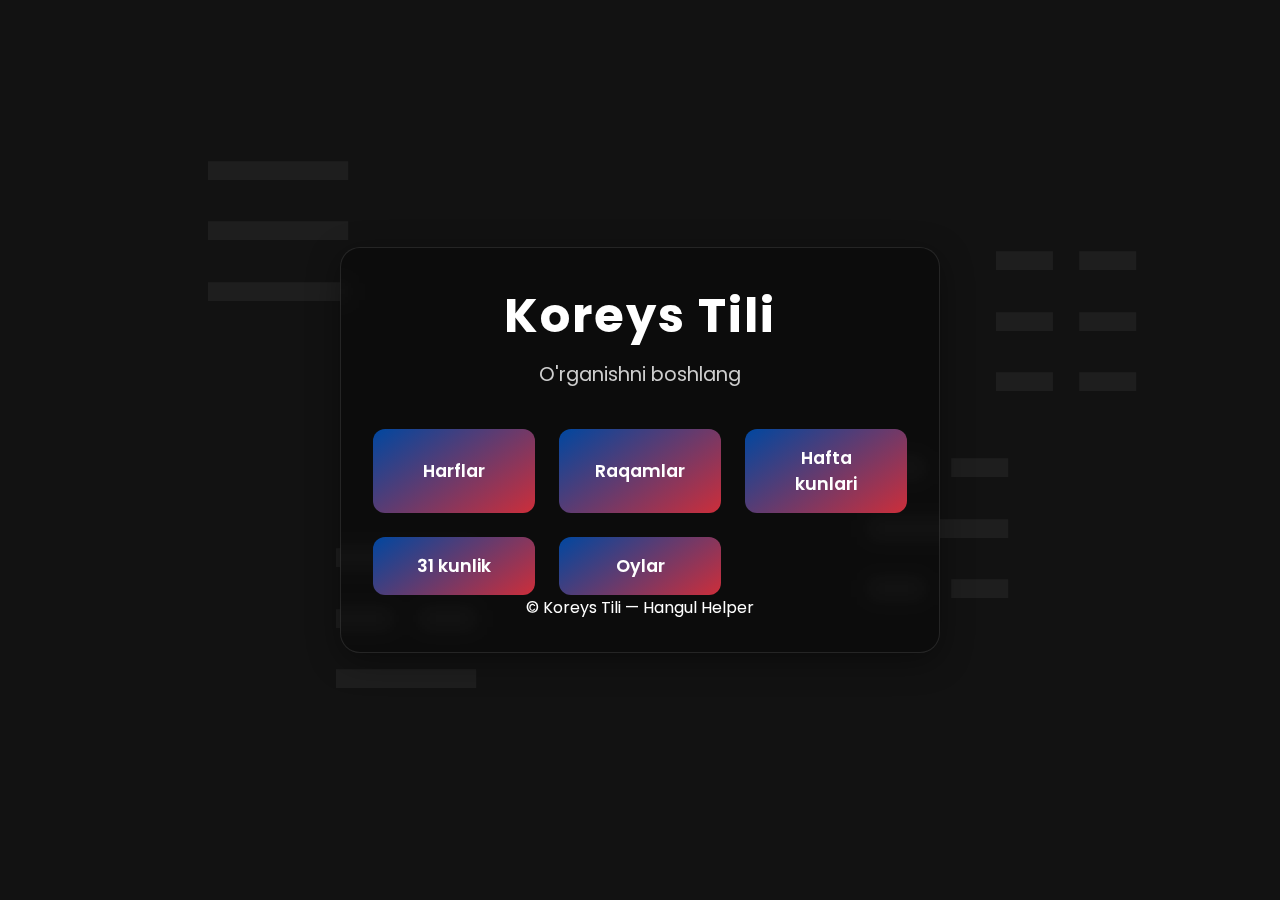
<file: index.html>
<!DOCTYPE html>
<html lang="uz">
<head>
    <meta charset="UTF-8" />
    <meta name="viewport" content="width=device-width, initial-scale=1.0" />
    <title>Koreys Tili O'rganamiz</title>

    <!-- Fonts -->
    <link rel="preconnect" href="https://fonts.googleapis.com" />
    <link rel="preconnect" href="https://fonts.gstatic.com" crossorigin />
    <link href="https://fonts.googleapis.com/css2?family=Noto+Sans+KR:wght@300;400;700&family=Poppins:wght@400;600&display=swap" rel="stylesheet" />

    <!-- Styles & manifest -->
    <link rel="stylesheet" href="style.css" />
    <link rel="manifest" href="/manifest.json" />
</head>

<body class="home-body">
    <!-- Background animation (trigrams) -->
    <div class="background-animation">
        <div class="trigram">☰</div>
        <div class="trigram">☷</div>
        <div class="trigram">☲</div>
        <div class="trigram">☵</div>
    </div>

    <div class="main-container">
        <header class="main-header">
            <h1 class="title">Koreys Tili</h1>
            <p class="subtitle">O'rganishni boshlang</p>
        </header>

        <nav class="main-nav" role="navigation" aria-label="Asosiy menyu">
            <a href="harflar.html" class="nav-button" aria-label="Harflar sahifasiga o'tish">
                <span>Harflar</span>
            </a>

            <a href="raqamlar.html" class="nav-button" aria-label="Raqamlar sahifasiga o'tish">
                <span>Raqamlar</span>
            </a>

            <a href="haftakunlari.html" class="nav-button" aria-label="Hafta kunlari sahifasiga o'tish">
                <span>Hafta kunlari</span>
            </a>

            <a href="kunlar.html" class="nav-button" aria-label="31 kunlik (kunlar) sahifasiga o'tish">
                <span>31 kunlik</span>
            </a>

            <a href="oylar.html" class="nav-button" aria-label="Oylar sahifasiga o'tish">
                <span>Oylar</span>
            </a>
        </nav>

        <footer class="main-footer">
            <p class="footer-note">© <!-- yil avtomatik emas, xohlasang qoʻshib qoʻyamiz --> Koreys Tili — Hangul Helper</p>
        </footer>
    </div>

    <script src="script.js"></script>
</body>
</html>
</file>
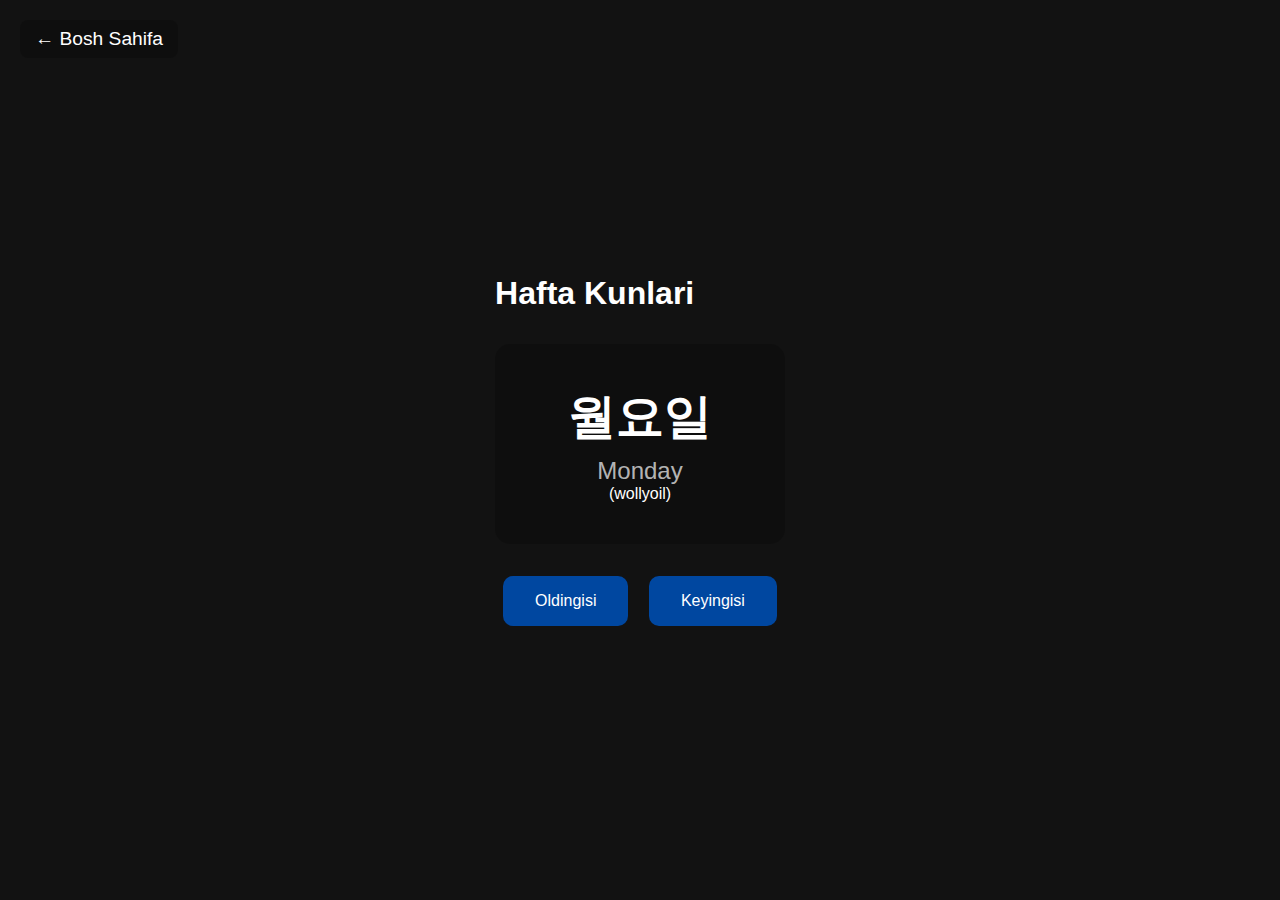
<file: hafta-kunlari.html>
<!DOCTYPE html>
<html lang="en">
<head>
    <meta charset="UTF-8">
    <meta name="viewport" content="width=device-width, initial-scale=1.0">
    <title>Hangul Helper - Hafta Kunlari</title>
    <link rel="stylesheet" href="style.css">
</head>
<body>
    <div class="container">
        <a href="index.html" class="back-button">← Bosh Sahifa</a>

        <h1>Hafta Kunlari</h1>
        <div class="word-card">
            <h2 id="korean-word"></h2>
            <p id="english-word"></p>
            <p id="romanization"></p>
        </div>
        <div class="navigation">
            <button onclick="prevWord()">Oldingisi</button>
            <button onclick="nextWord()">Keyingisi</button>
        </div>
    </div>
    <script src="hafta-kunlari.js"></script>
</body>
</html>
</file>
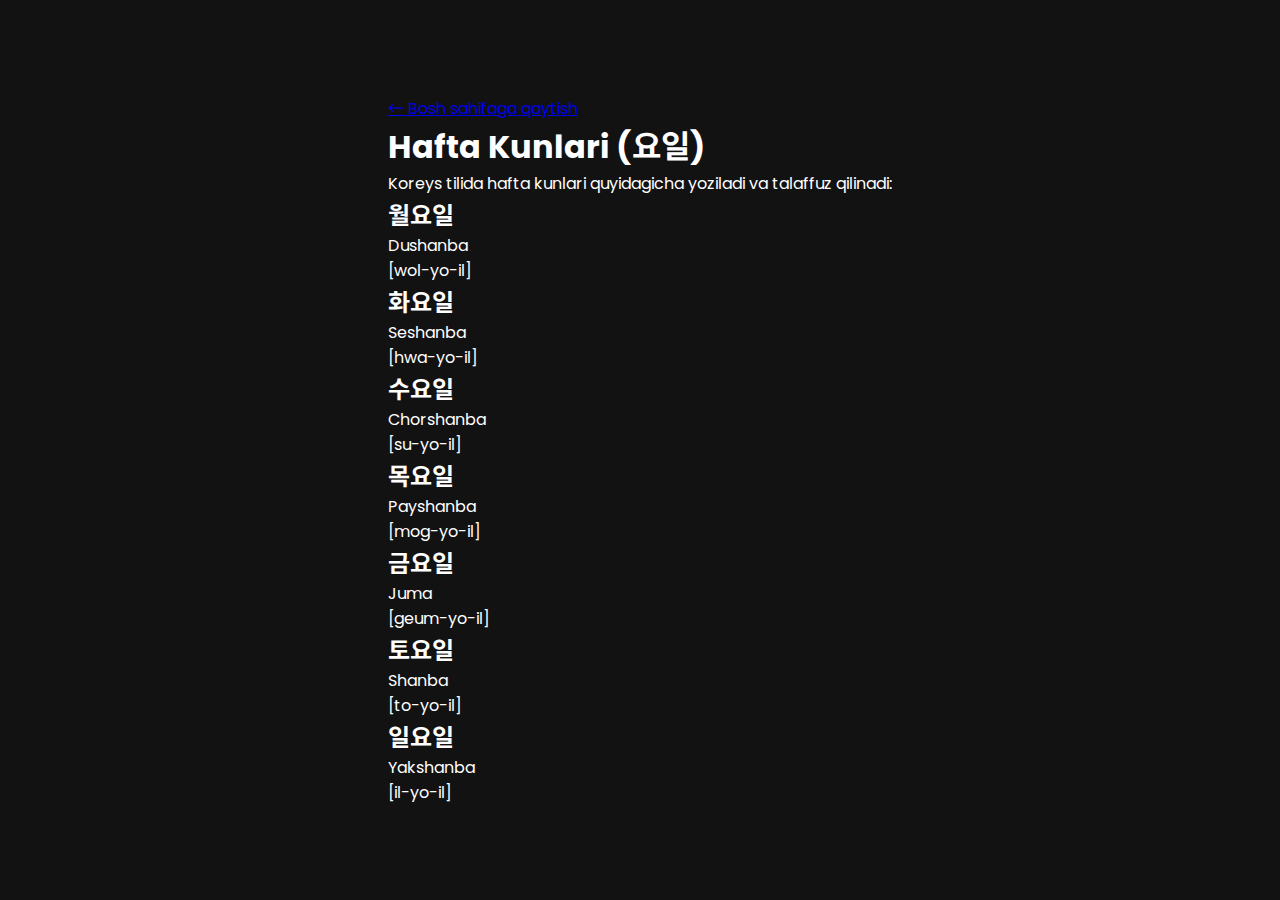
<file: haftakunlari.html>
<!DOCTYPE html>
<html lang="uz">
<head>
    <meta charset="UTF-8">
    <meta name="viewport" content="width=device-width, initial-scale=1.0">
    <title>Hafta Kunlari - Koreys Tili</title>
    <link rel="stylesheet" href="style.css">
    <link href="https://fonts.googleapis.com/css2?family=Noto+Sans+KR:wght@300;400;700&family=Poppins:wght@400;600&display=swap" rel="stylesheet">
</head>
<body>
    <div class="inner-page-container">
        <a href="index.html" class="back-link">← Bosh sahifaga qaytish</a>
        <h1 class="page-title">Hafta Kunlari (요일)</h1>
        <p class="section-description">Koreys tilida hafta kunlari quyidagicha yoziladi va talaffuz qilinadi:</p>

        <div class="content-grid">
            <div class="card">
                <h2 class="card-title">월요일</h2>
                <p class="card-description">Dushanba</p>
                <p class="card-sound">[wol-yo-il]</p>
            </div>
            <div class="card">
                <h2 class="card-title">화요일</h2>
                <p class="card-description">Seshanba</p>
                <p class="card-sound">[hwa-yo-il]</p>
            </div>
            <div class="card">
                <h2 class="card-title">수요일</h2>
                <p class="card-description">Chorshanba</p>
                <p class="card-sound">[su-yo-il]</p>
            </div>
            <div class="card">
                <h2 class="card-title">목요일</h2>
                <p class="card-description">Payshanba</p>
                <p class="card-sound">[mog-yo-il]</p>
            </div>
            <div class="card">
                <h2 class="card-title">금요일</h2>
                <p class="card-description">Juma</p>
                <p class="card-sound">[geum-yo-il]</p>
            </div>
            <div class="card">
                <h2 class="card-title">토요일</h2>
                <p class="card-description">Shanba</p>
                <p class="card-sound">[to-yo-il]</p>
            </div>
            <div class="card">
                <h2 class="card-title">일요일</h2>
                <p class="card-description">Yakshanba</p>
                <p class="card-sound">[il-yo-il]</p>
            </div>
        </div>
    </div>

    <script src="script.js"></script>
</body>
</html>
</file>
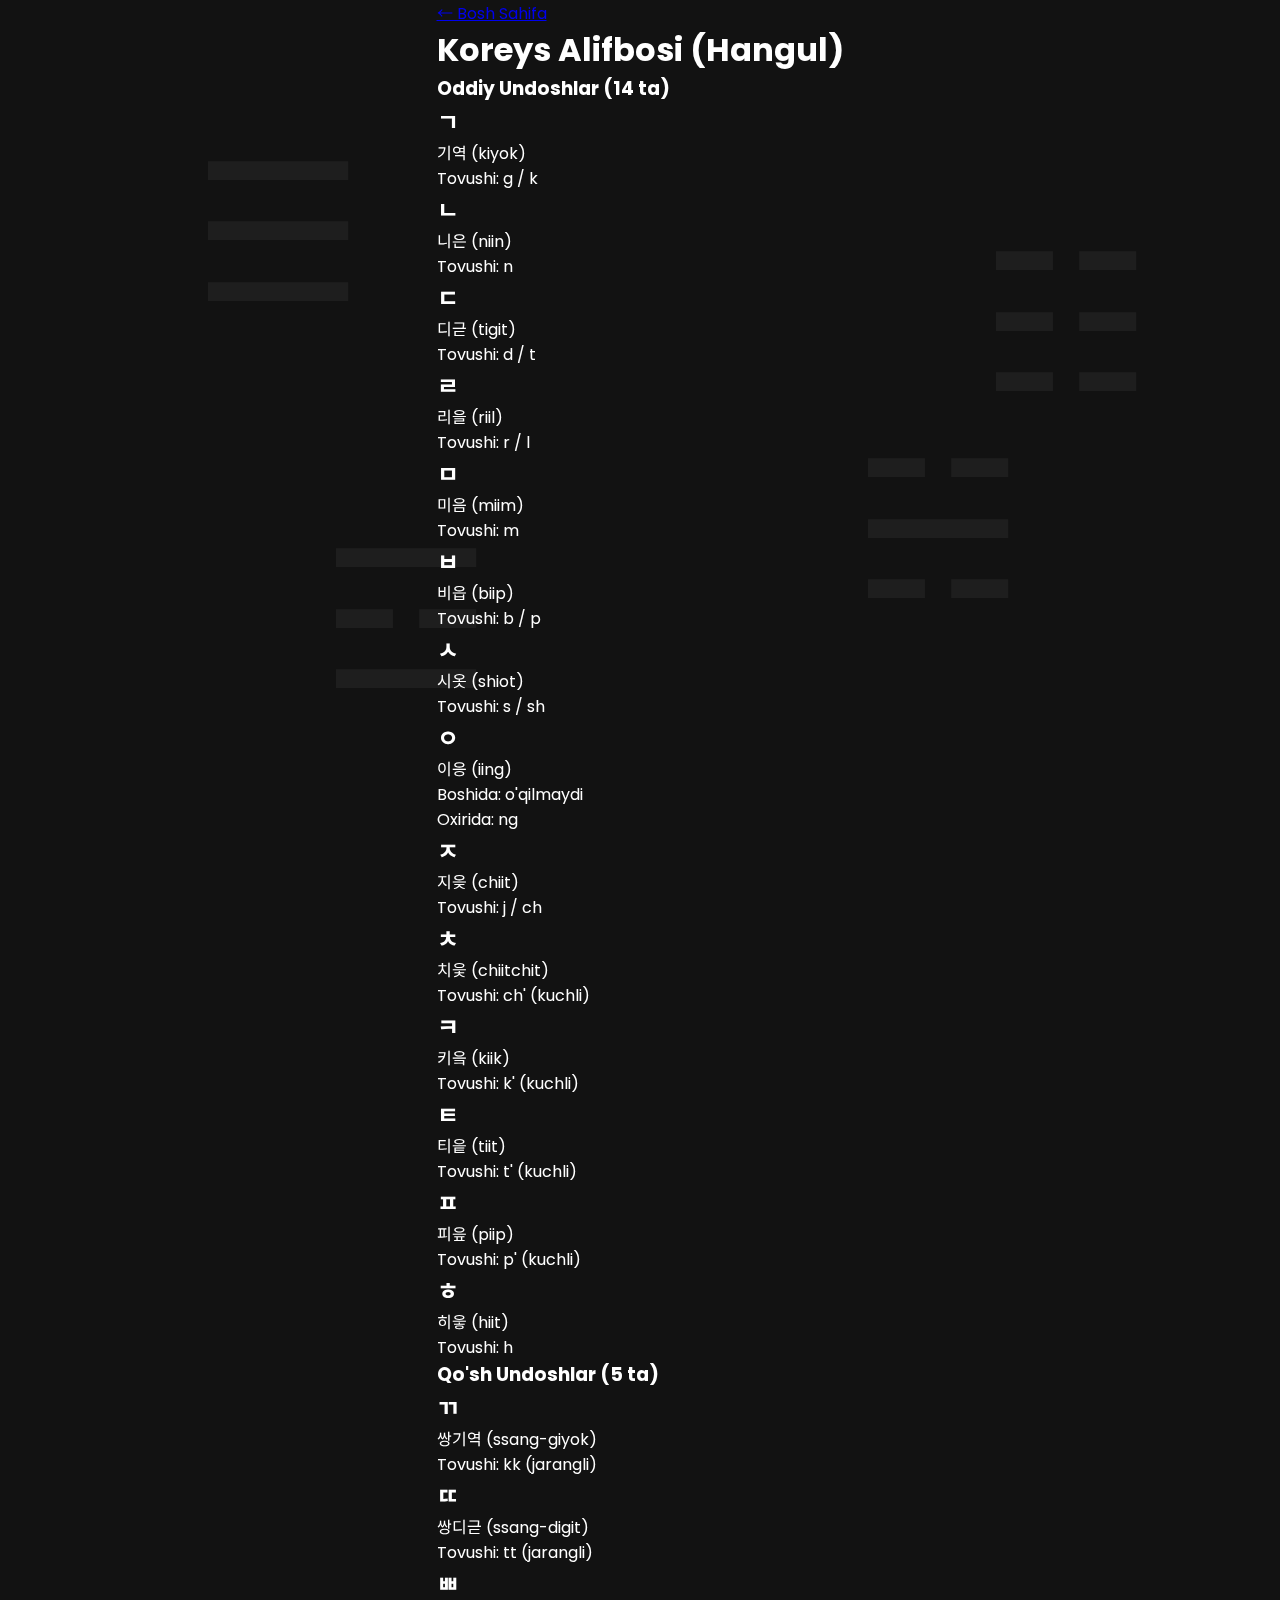
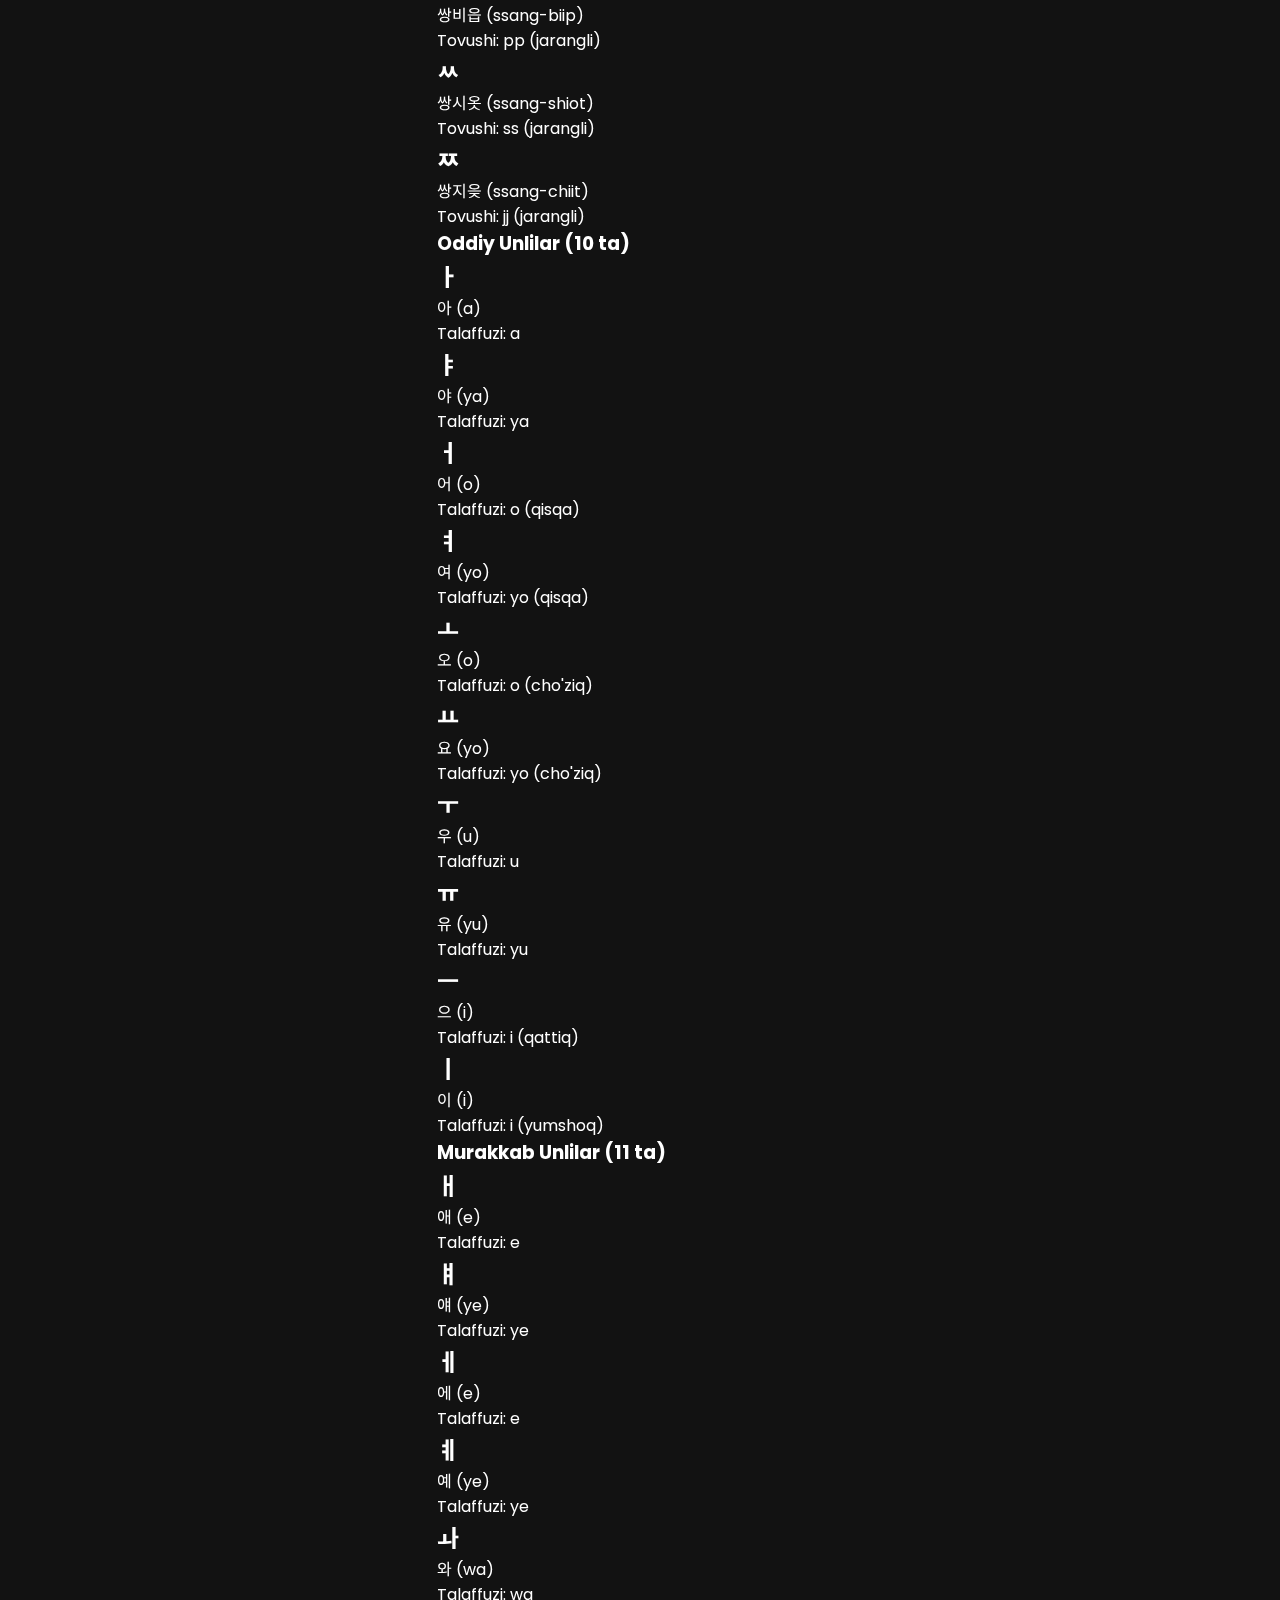
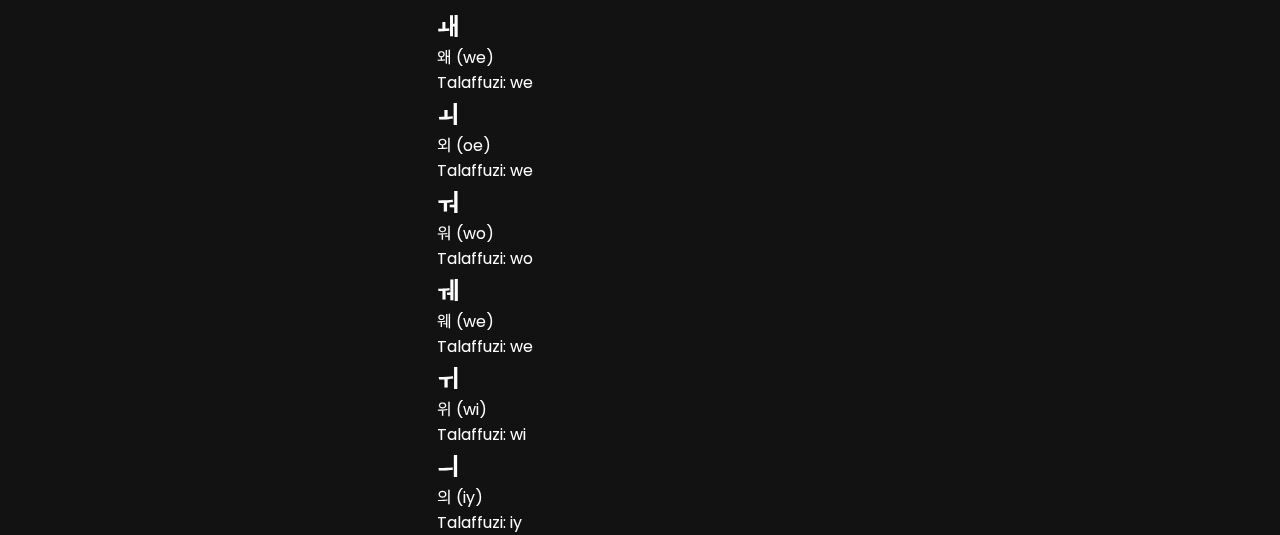
<file: harflar.html>
<!DOCTYPE html>
<html lang="uz">
<head>
    <meta charset="UTF-8">
    <meta name="viewport" content="width=device-width, initial-scale=1.0">
    <title>Harflar - Koreys Tili</title>
    <link rel="preconnect" href="https://fonts.googleapis.com">
    <link rel="preconnect" href="https://fonts.gstatic.com" crossorigin>
    <link href="https://fonts.googleapis.com/css2?family=Noto+Sans+KR:wght@300;400;700&family=Poppins:wght@400;600&display=swap" rel="stylesheet">
    <link rel="stylesheet" href="style.css">
</head>
    <link rel="manifest" href="/manifest.json">
<body>
    <div class="background-animation">
        <div class="trigram">☰</div>
        <div class="trigram">☷</div>
        <div class="trigram">☲</div>
        <div class="trigram">☵</div>
    </div>
    
    <div class="inner-page-container">
        <a href="index.html" class="back-link">← Bosh Sahifa</a>
        <h1 class="page-title">Koreys Alifbosi (Hangul)</h1>
        
        <h3 class="section-title">Oddiy Undoshlar (14 ta)</h3>
        <div class="content-grid">
            <div class="card"><h2 class="card-title">ㄱ</h2><p class="card-description">기역 (kiyok)</p><p class="card-sound">Tovushi: g / k</p></div>
            <div class="card"><h2 class="card-title">ㄴ</h2><p class="card-description">니은 (niin)</p><p class="card-sound">Tovushi: n</p></div>
            <div class="card"><h2 class="card-title">ㄷ</h2><p class="card-description">디귿 (tigit)</p><p class="card-sound">Tovushi: d / t</p></div>
            <div class="card"><h2 class="card-title">ㄹ</h2><p class="card-description">리을 (riil)</p><p class="card-sound">Tovushi: r / l</p></div>
            <div class="card"><h2 class="card-title">ㅁ</h2><p class="card-description">미음 (miim)</p><p class="card-sound">Tovushi: m</p></div>
            <div class="card"><h2 class="card-title">ㅂ</h2><p class="card-description">비읍 (biip)</p><p class="card-sound">Tovushi: b / p</p></div>
            <div class="card"><h2 class="card-title">ㅅ</h2><p class="card-description">시옷 (shiot)</p><p class="card-sound">Tovushi: s / sh</p></div>
            <div class="card"><h2 class="card-title">ㅇ</h2><p class="card-description">이응 (iing)</p><p class="card-sound">Boshida: o'qilmaydi <br>Oxirida: ng</p></div>
            <div class="card"><h2 class="card-title">ㅈ</h2><p class="card-description">지읒 (chiit)</p><p class="card-sound">Tovushi: j / ch</p></div>
            <div class="card"><h2 class="card-title">ㅊ</h2><p class="card-description">치읓 (chiitchit)</p><p class="card-sound">Tovushi: ch' (kuchli)</p></div>
            <div class="card"><h2 class="card-title">ㅋ</h2><p class="card-description">키읔 (kiik)</p><p class="card-sound">Tovushi: k' (kuchli)</p></div>
            <div class="card"><h2 class="card-title">ㅌ</h2><p class="card-description">티읕 (tiit)</p><p class="card-sound">Tovushi: t' (kuchli)</p></div>
            <div class="card"><h2 class="card-title">ㅍ</h2><p class="card-description">피읖 (piip)</p><p class="card-sound">Tovushi: p' (kuchli)</p></div>
            <div class="card"><h2 class="card-title">ㅎ</h2><p class="card-description">히읗 (hiit)</p><p class="card-sound">Tovushi: h</p></div>
        </div>

        <h3 class="section-title">Qo'sh Undoshlar (5 ta)</h3>
        <div class="content-grid">
            <div class="card"><h2 class="card-title">ㄲ</h2><p class="card-description">쌍기역 (ssang-giyok)</p><p class="card-sound">Tovushi: kk (jarangli)</p></div>
            <div class="card"><h2 class="card-title">ㄸ</h2><p class="card-description">쌍디귿 (ssang-digit)</p><p class="card-sound">Tovushi: tt (jarangli)</p></div>
            <div class="card"><h2 class="card-title">ㅃ</h2><p class="card-description">쌍비읍 (ssang-biip)</p><p class="card-sound">Tovushi: pp (jarangli)</p></div>
            <div class="card"><h2 class="card-title">ㅆ</h2><p class="card-description">쌍시옷 (ssang-shiot)</p><p class="card-sound">Tovushi: ss (jarangli)</p></div>
            <div class="card"><h2 class="card-title">ㅉ</h2><p class="card-description">쌍지읒 (ssang-chiit)</p><p class="card-sound">Tovushi: jj (jarangli)</p></div>
        </div>

        <h3 class="section-title">Oddiy Unlilar (10 ta)</h3>
        <div class="content-grid">
            <div class="card"><h2 class="card-title">ㅏ</h2><p class="card-description">아 (a)</p><p class="card-sound">Talaffuzi: a</p></div>
            <div class="card"><h2 class="card-title">ㅑ</h2><p class="card-description">야 (ya)</p><p class="card-sound">Talaffuzi: ya</p></div>
            <div class="card"><h2 class="card-title">ㅓ</h2><p class="card-description">어 (o)</p><p class="card-sound">Talaffuzi: o (qisqa)</p></div>
            <div class="card"><h2 class="card-title">ㅕ</h2><p class="card-description">여 (yo)</p><p class="card-sound">Talaffuzi: yo (qisqa)</p></div>
            <div class="card"><h2 class="card-title">ㅗ</h2><p class="card-description">오 (o)</p><p class="card-sound">Talaffuzi: o (cho'ziq)</p></div>
            <div class="card"><h2 class="card-title">ㅛ</h2><p class="card-description">요 (yo)</p><p class="card-sound">Talaffuzi: yo (cho'ziq)</p></div>
            <div class="card"><h2 class="card-title">ㅜ</h2><p class="card-description">우 (u)</p><p class="card-sound">Talaffuzi: u</p></div>
            <div class="card"><h2 class="card-title">ㅠ</h2><p class="card-description">유 (yu)</p><p class="card-sound">Talaffuzi: yu</p></div>
            <div class="card"><h2 class="card-title">ㅡ</h2><p class="card-description">으 (i)</p><p class="card-sound">Talaffuzi: i (qattiq)</p></div>
            <div class="card"><h2 class="card-title">ㅣ</h2><p class="card-description">이 (i)</p><p class="card-sound">Talaffuzi: i (yumshoq)</p></div>
        </div>
        
        <h3 class="section-title">Murakkab Unlilar (11 ta)</h3>
        <div class="content-grid">
            <div class="card"><h2 class="card-title">ㅐ</h2><p class="card-description">애 (e)</p><p class="card-sound">Talaffuzi: e</p></div>
            <div class="card"><h2 class="card-title">ㅒ</h2><p class="card-description">얘 (ye)</p><p class="card-sound">Talaffuzi: ye</p></div>
            <div class="card"><h2 class="card-title">ㅔ</h2><p class="card-description">에 (e)</p><p class="card-sound">Talaffuzi: e</p></div>
            <div class="card"><h2 class="card-title">ㅖ</h2><p class="card-description">예 (ye)</p><p class="card-sound">Talaffuzi: ye</p></div>
            <div class="card"><h2 class="card-title">ㅘ</h2><p class="card-description">와 (wa)</p><p class="card-sound">Talaffuzi: wa</p></div>
            <div class="card"><h2 class="card-title">ㅙ</h2><p class="card-description">왜 (we)</p><p class="card-sound">Talaffuzi: we</p></div>
            <div class="card"><h2 class="card-title">ㅚ</h2><p class="card-description">외 (oe)</p><p class="card-sound">Talaffuzi: we</p></div>
            <div class="card"><h2 class="card-title">ㅝ</h2><p class="card-description">워 (wo)</p><p class="card-sound">Talaffuzi: wo</p></div>
            <div class="card"><h2 class="card-title">ㅞ</h2><p class="card-description">웨 (we)</p><p class="card-sound">Talaffuzi: we</p></div>
            <div class="card"><h2 class="card-title">ㅟ</h2><p class="card-description">위 (wi)</p><p class="card-sound">Talaffuzi: wi</p></div>
            <div class="card"><h2 class="card-title">ㅢ</h2><p class="card-description">의 (iy)</p><p class="card-sound">Talaffuzi: iy</p></div>
        </div>
    </div>
</body>
</html>
</file>
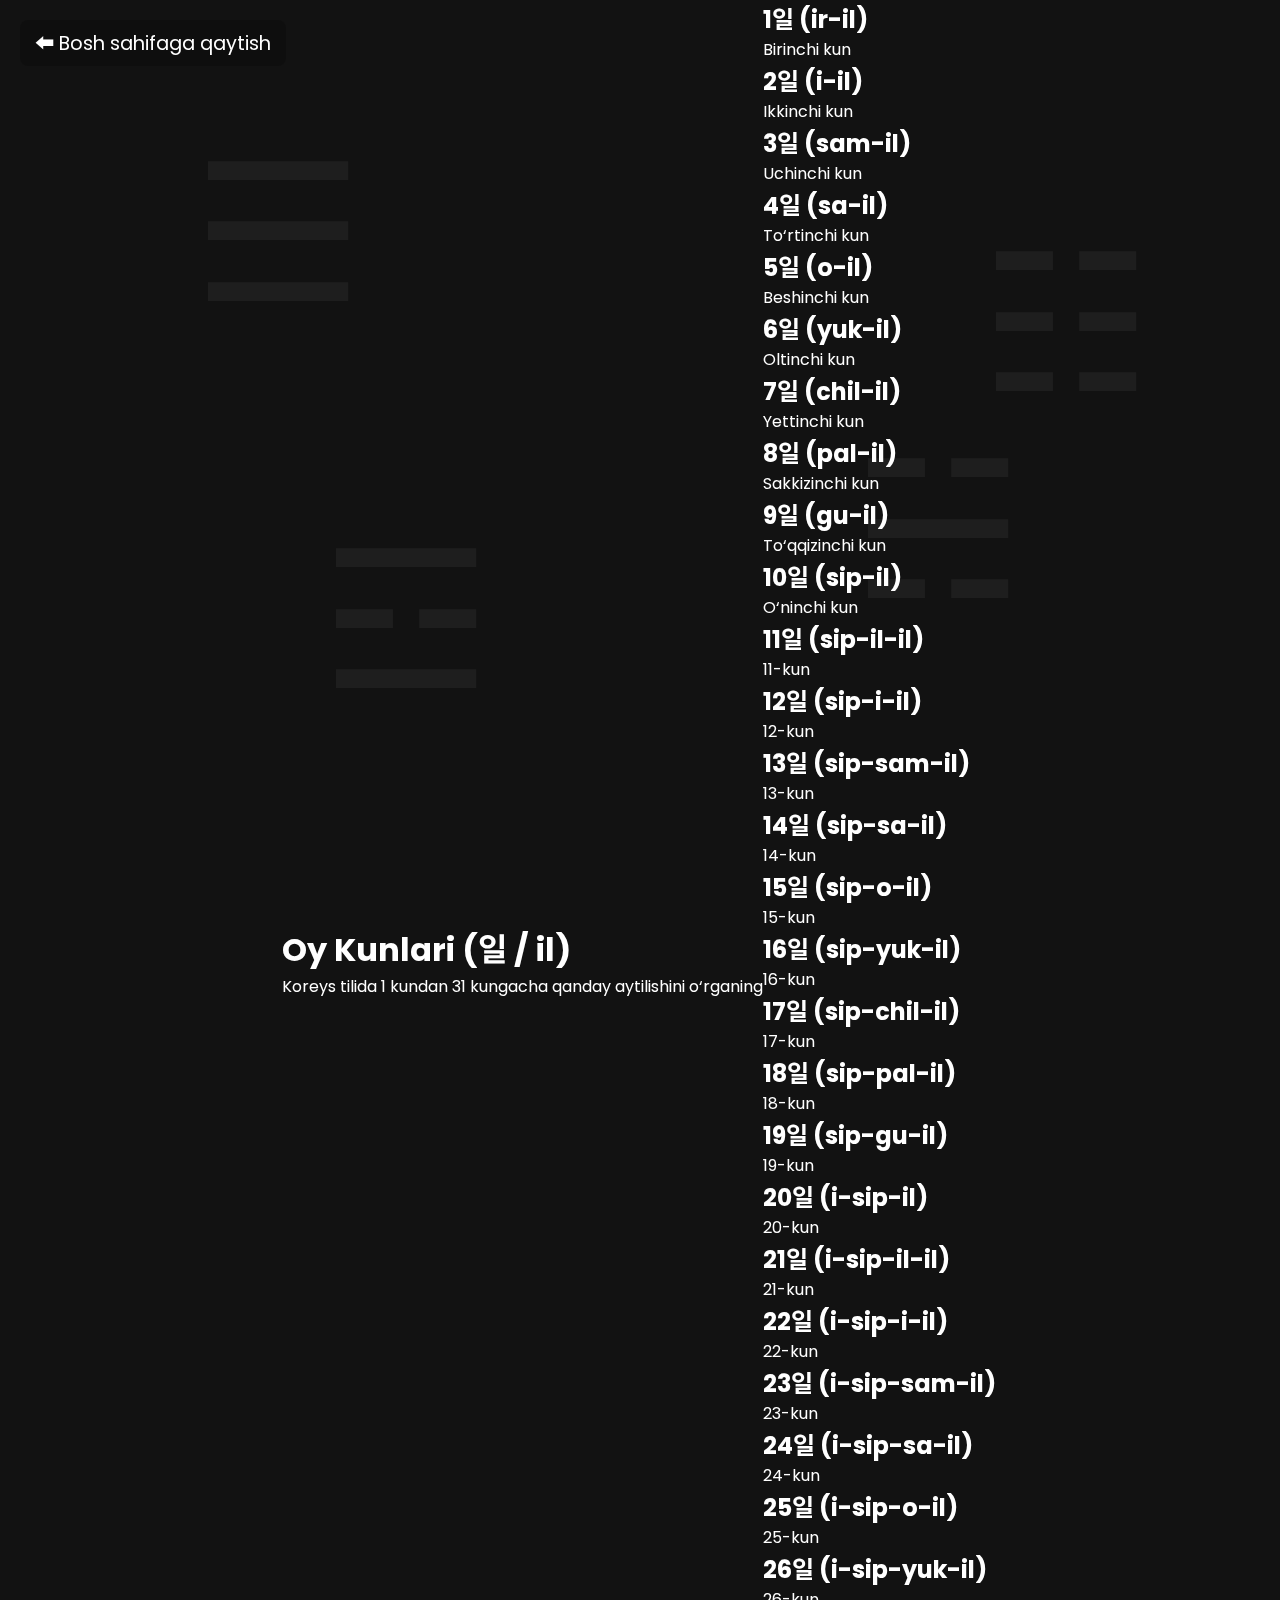
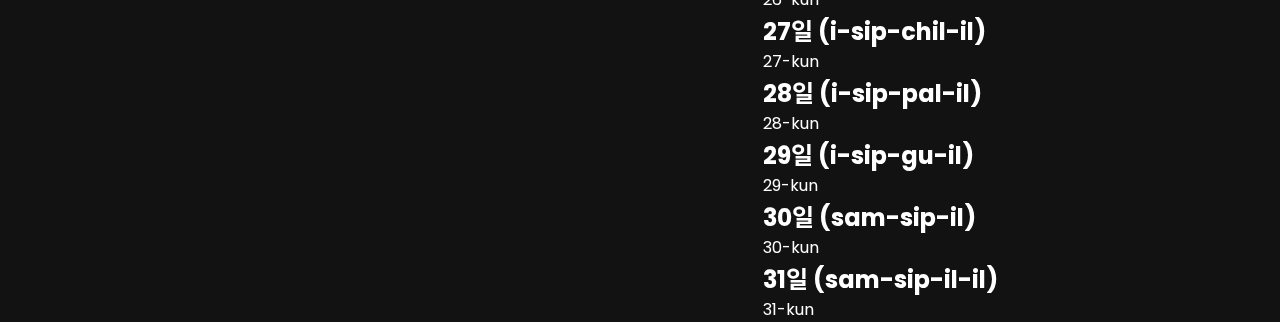
<file: Kunlar.html>
<!DOCTYPE html>
<html lang="uz">
<head>
    <meta charset="UTF-8">
    <meta name="viewport" content="width=device-width, initial-scale=1.0">
    <title>Oy Kunlari | Koreys Tili</title>
    <link rel="stylesheet" href="style.css">
    <link href="https://fonts.googleapis.com/css2?family=Noto+Sans+KR:wght@300;400;700&family=Poppins:wght@400;600&display=swap" rel="stylesheet">
</head>
<body class="lesson-body">
    <div class="background-animation">
        <div class="trigram">☰</div>
        <div class="trigram">☷</div>
        <div class="trigram">☲</div>
        <div class="trigram">☵</div>
    </div>

    <header class="lesson-header">
        <h1>Oy Kunlari (일 / il)</h1>
        <p>Koreys tilida 1 kundan 31 kungacha qanday aytilishini o‘rganing</p>
    </header>

    <main class="lesson-container">
        <div class="card"><h2>1일 (ir-il)</h2><p>Birinchi kun</p></div>
        <div class="card"><h2>2일 (i-il)</h2><p>Ikkinchi kun</p></div>
        <div class="card"><h2>3일 (sam-il)</h2><p>Uchinchi kun</p></div>
        <div class="card"><h2>4일 (sa-il)</h2><p>To‘rtinchi kun</p></div>
        <div class="card"><h2>5일 (o-il)</h2><p>Beshinchi kun</p></div>
        <div class="card"><h2>6일 (yuk-il)</h2><p>Oltinchi kun</p></div>
        <div class="card"><h2>7일 (chil-il)</h2><p>Yettinchi kun</p></div>
        <div class="card"><h2>8일 (pal-il)</h2><p>Sakkizinchi kun</p></div>
        <div class="card"><h2>9일 (gu-il)</h2><p>To‘qqizinchi kun</p></div>
        <div class="card"><h2>10일 (sip-il)</h2><p>O‘ninchi kun</p></div>

        <div class="card"><h2>11일 (sip-il-il)</h2><p>11-kun</p></div>
        <div class="card"><h2>12일 (sip-i-il)</h2><p>12-kun</p></div>
        <div class="card"><h2>13일 (sip-sam-il)</h2><p>13-kun</p></div>
        <div class="card"><h2>14일 (sip-sa-il)</h2><p>14-kun</p></div>
        <div class="card"><h2>15일 (sip-o-il)</h2><p>15-kun</p></div>
        <div class="card"><h2>16일 (sip-yuk-il)</h2><p>16-kun</p></div>
        <div class="card"><h2>17일 (sip-chil-il)</h2><p>17-kun</p></div>
        <div class="card"><h2>18일 (sip-pal-il)</h2><p>18-kun</p></div>
        <div class="card"><h2>19일 (sip-gu-il)</h2><p>19-kun</p></div>
        <div class="card"><h2>20일 (i-sip-il)</h2><p>20-kun</p></div>

        <div class="card"><h2>21일 (i-sip-il-il)</h2><p>21-kun</p></div>
        <div class="card"><h2>22일 (i-sip-i-il)</h2><p>22-kun</p></div>
        <div class="card"><h2>23일 (i-sip-sam-il)</h2><p>23-kun</p></div>
        <div class="card"><h2>24일 (i-sip-sa-il)</h2><p>24-kun</p></div>
        <div class="card"><h2>25일 (i-sip-o-il)</h2><p>25-kun</p></div>
        <div class="card"><h2>26일 (i-sip-yuk-il)</h2><p>26-kun</p></div>
        <div class="card"><h2>27일 (i-sip-chil-il)</h2><p>27-kun</p></div>
        <div class="card"><h2>28일 (i-sip-pal-il)</h2><p>28-kun</p></div>
        <div class="card"><h2>29일 (i-sip-gu-il)</h2><p>29-kun</p></div>
        <div class="card"><h2>30일 (sam-sip-il)</h2><p>30-kun</p></div>
        <div class="card"><h2>31일 (sam-sip-il-il)</h2><p>31-kun</p></div>
    </main>

    <footer class="lesson-footer">
        <a href="index.html" class="back-button">⬅ Bosh sahifaga qaytish</a>
    </footer>
</body>
</html>
</file>
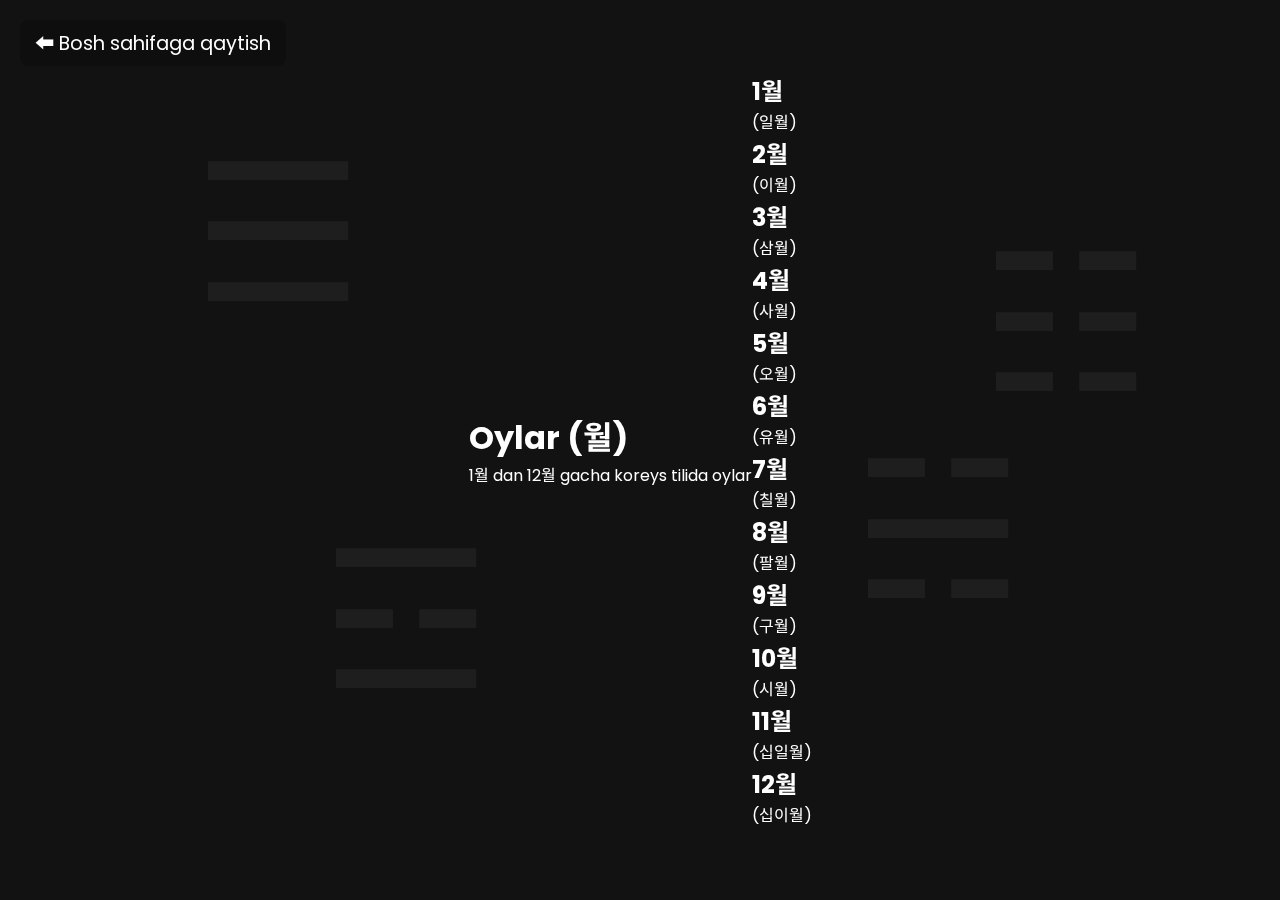
<file: Oylar.html>
<!DOCTYPE html>
<html lang="uz">
<head>
    <meta charset="UTF-8">
    <meta name="viewport" content="width=device-width, initial-scale=1.0">
    <title>Oylar | Koreys Tili</title>
    <link rel="stylesheet" href="style.css">
    <link href="https://fonts.googleapis.com/css2?family=Noto+Sans+KR:wght@300;400;700&family=Poppins:wght@400;600&display=swap" rel="stylesheet">
</head>
<body class="lesson-body">
    <div class="background-animation">
        <div class="trigram">☰</div>
        <div class="trigram">☷</div>
        <div class="trigram">☲</div>
        <div class="trigram">☵</div>
    </div>

    <header class="lesson-header">
        <h1>Oylar (월)</h1>
        <p>1월 dan 12월 gacha koreys tilida oylar</p>
    </header>

    <main class="lesson-container">
        <div class="card"><h2>1월</h2><p>(일월)</p></div>
        <div class="card"><h2>2월</h2><p>(이월)</p></div>
        <div class="card"><h2>3월</h2><p>(삼월)</p></div>
        <div class="card"><h2>4월</h2><p>(사월)</p></div>
        <div class="card"><h2>5월</h2><p>(오월)</p></div>
        <div class="card"><h2>6월</h2><p>(유월)</p></div>
        <div class="card"><h2>7월</h2><p>(칠월)</p></div>
        <div class="card"><h2>8월</h2><p>(팔월)</p></div>
        <div class="card"><h2>9월</h2><p>(구월)</p></div>
        <div class="card"><h2>10월</h2><p>(시월)</p></div>
        <div class="card"><h2>11월</h2><p>(십일월)</p></div>
        <div class="card"><h2>12월</h2><p>(십이월)</p></div>
    </main>

    <footer class="lesson-footer">
        <a href="index.html" class="back-button">⬅ Bosh sahifaga qaytish</a>
    </footer>
</body>
</html>
</file>
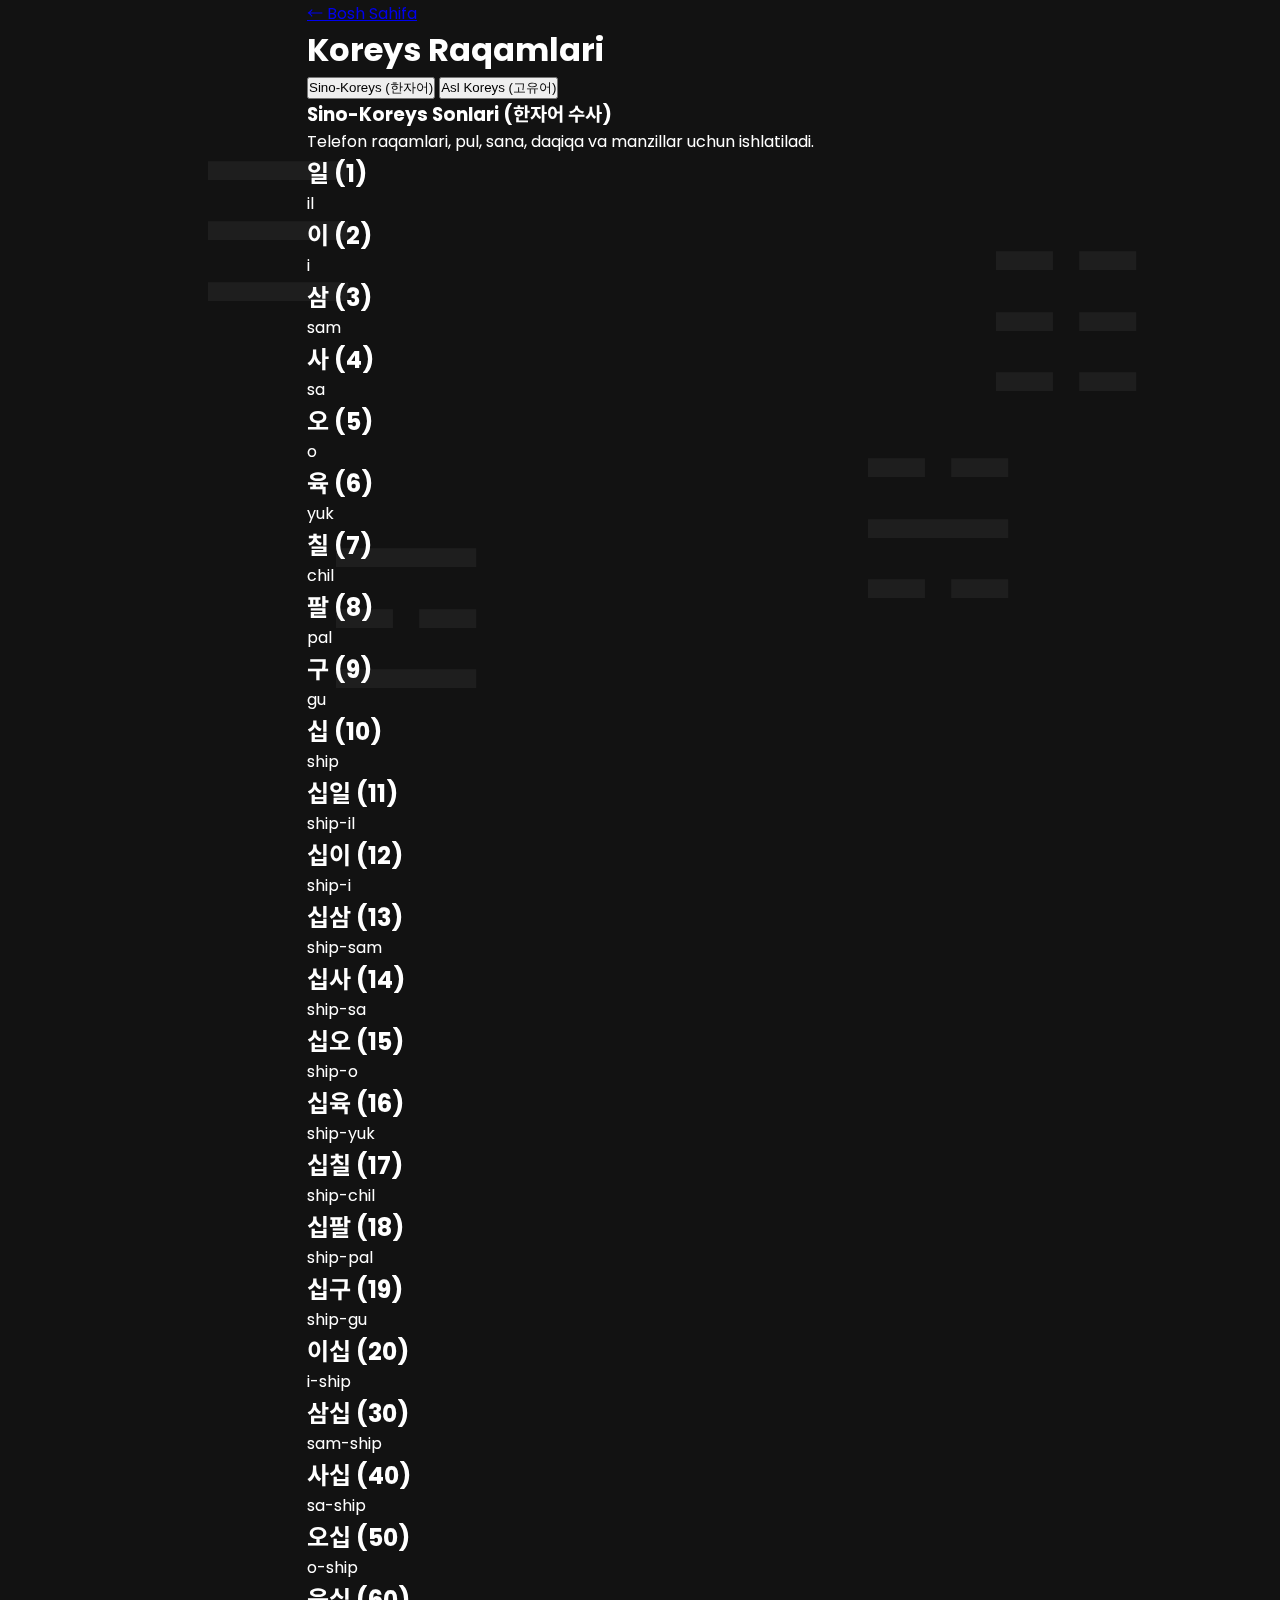
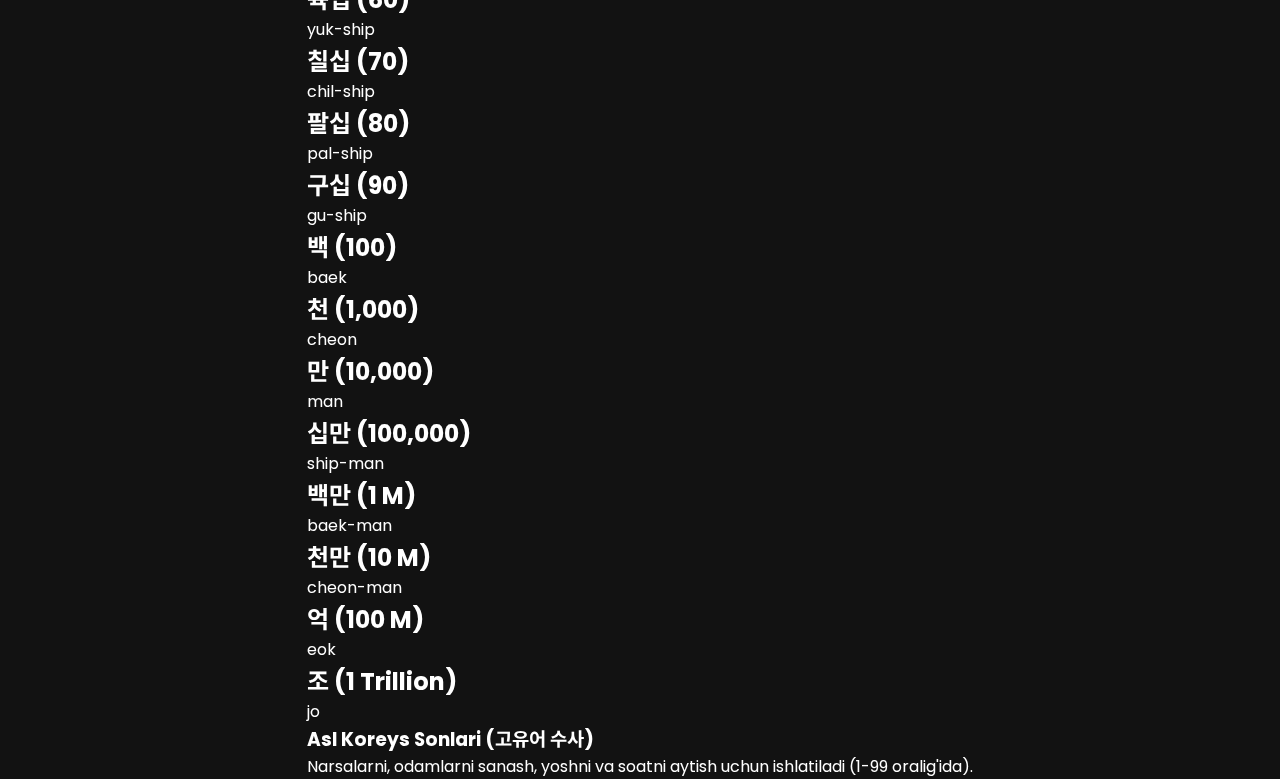
<file: raqamlar.html>
<!DOCTYPE html>
<html lang="uz">
<head>
    <meta charset="UTF-8">
    <meta name="viewport" content="width=device-width, initial-scale=1.0">
    <title>Raqamlar - Koreys Tili</title>
    <link rel="preconnect" href="https://fonts.googleapis.com">
    <link rel="preconnect" href="https://fonts.gstatic.com" crossorigin>
    <link href="https://fonts.googleapis.com/css2?family=Noto+Sans+KR:wght@300;400;700&family=Poppins:wght@400;600&display=swap" rel="stylesheet">
    <link rel="stylesheet" href="style.css">
    <link rel="manifest" href="/manifest.json">
</head>
<body>
    <div class="background-animation">
        <div class="trigram">☰</div>
        <div class="trigram">☷</div>
        <div class="trigram">☲</div>
        <div class="trigram">☵</div>
    </div>
    
    <div class="inner-page-container">
        <a href="index.html" class="back-link">← Bosh Sahifa</a>
        <h1 class="page-title">Koreys Raqamlari</h1>

        <div class="selector-container">
            <button id="show-sino" class="selector-button active">Sino-Koreys (한자어)</button>
            <button id="show-native" class="selector-button">Asl Koreys (고유어)</button>
        </div>
    
        <div id="sino-korean-section" class="numbers-section">
            <h3 class="section-title">Sino-Koreys Sonlari (한자어 수사)</h3>
            <p class="section-description">Telefon raqamlari, pul, sana, daqiqa va manzillar uchun ishlatiladi.</p>
            <div id="sino-grid" class="content-grid">
                </div>
        </div>

        <div id="native-korean-section" class="numbers-section hidden">
            <h3 class="section-title">Asl Koreys Sonlari (고유어 수사)</h3>
            <p class="section-description">Narsalarni, odamlarni sanash, yoshni va soatni aytish uchun ishlatiladi (1-99 oralig'ida).</p>
            <div id="native-grid" class="content-grid">
                </div>
        </div>
    </div>

    <script>
        // --- MA'LUMOTLAR BAZASI (Barcha raqamlar shu yerda) ---
        const sinoNumbers = [
            { hangul: '일 (1)', roman: 'il' }, { hangul: '이 (2)', roman: 'i' },
            { hangul: '삼 (3)', roman: 'sam' }, { hangul: '사 (4)', roman: 'sa' },
            { hangul: '오 (5)', roman: 'o' }, { hangul: '육 (6)', roman: 'yuk' },
            { hangul: '칠 (7)', roman: 'chil' }, { hangul: '팔 (8)', roman: 'pal' },
            { hangul: '구 (9)', roman: 'gu' }, { hangul: '십 (10)', roman: 'ship' },
            { hangul: '십일 (11)', roman: 'ship-il' }, { hangul: '십이 (12)', roman: 'ship-i' },
            { hangul: '십삼 (13)', roman: 'ship-sam' }, { hangul: '십사 (14)', roman: 'ship-sa' },
            { hangul: '십오 (15)', roman: 'ship-o' }, { hangul: '십육 (16)', roman: 'ship-yuk' },
            { hangul: '십칠 (17)', roman: 'ship-chil' }, { hangul: '십팔 (18)', roman: 'ship-pal' },
            { hangul: '십구 (19)', roman: 'ship-gu' }, { hangul: '이십 (20)', roman: 'i-ship' },
            { hangul: '삼십 (30)', roman: 'sam-ship' }, { hangul: '사십 (40)', roman: 'sa-ship' },
            { hangul: '오십 (50)', roman: 'o-ship' }, { hangul: '육십 (60)', roman: 'yuk-ship' },
            { hangul: '칠십 (70)', roman: 'chil-ship' }, { hangul: '팔십 (80)', roman: 'pal-ship' },
            { hangul: '구십 (90)', roman: 'gu-ship' }, { hangul: '백 (100)', roman: 'baek' },
            { hangul: '천 (1,000)', roman: 'cheon' }, { hangul: '만 (10,000)', roman: 'man' },
            { hangul: '십만 (100,000)', roman: 'ship-man' }, { hangul: '백만 (1 M)', roman: 'baek-man' },
            { hangul: '천만 (10 M)', roman: 'cheon-man' }, { hangul: '억 (100 M)', roman: 'eok' },
            { hangul: '조 (1 Trillion)', roman: 'jo' }
        ];

        const nativeNumbers = [
            { hangul: '하나 (1)', roman: 'hana' }, { hangul: '둘 (2)', roman: 'dul' },
            { hangul: '셋 (3)', roman: 'set' }, { hangul: '넷 (4)', roman: 'net' },
            { hangul: '다섯 (5)', roman: 'daseot' }, { hangul: '여섯 (6)', roman: 'yeoseot' },
            { hangul: '일곱 (7)', roman: 'ilgop' }, { hangul: '여덟 (8)', roman: 'yeodeol' },
            { hangul: '아홉 (9)', roman: 'ahop' }, { hangul: '열 (10)', roman: 'yeol' },
            { hangul: '열하나 (11)', roman: 'yeol-hana' }, { hangul: '열둘 (12)', roman: 'yeol-dul' },
            { hangul: '열셋 (13)', roman: 'yeol-set' }, { hangul: '열넷 (14)', roman: 'yeol-net' },
            { hangul: '열다섯 (15)', roman: 'yeol-daseot' }, { hangul: '열여섯 (16)', roman: 'yeol-yeoseot' },
            { hangul: '열일곱 (17)', roman: 'yeol-ilgop' }, { hangul: '열여덟 (18)', roman: 'yeol-yeodeol' },
            { hangul: '열아홉 (19)', roman: 'yeol-ahop' }, { hangul: '스물 (20)', roman: 'seumul' },
            { hangul: '서른 (30)', roman: 'seoreun' }, { hangul: '마흔 (40)', roman: 'maheun' },
            { hangul: '쉰 (50)', roman: 'swin' }, { hangul: '예순 (60)', roman: 'yesun' },
            { hangul: '일흔 (70)', roman: 'ilheun' }, { hangul: '여든 (80)', roman: 'yeodeun' },
            { hangul: '아흔 (90)', roman: 'aheun' }
        ];
        
        // --- KARTALARNI YARATUVCHI FUNKSIYA ---
        function renderCards(containerId, data) {
            const container = document.getElementById(containerId);
            container.innerHTML = ''; // Konteynerni tozalaymiz
            data.forEach(item => {
                const card = `
                    <div class="card">
                        <h2 class="card-title">${item.hangul}</h2>
                        <p class="card-description">${item.roman}</p>
                    </div>
                `;
                container.innerHTML += card;
            });
        }

        // --- BOSHqaruv qismi (tugmalar va bo'limlar) ---
        const sinoButton = document.getElementById('show-sino');
        const nativeButton = document.getElementById('show-native');
        const sinoSection = document.getElementById('sino-korean-section');
        const nativeSection = document.getElementById('native-korean-section');

        sinoButton.addEventListener('click', () => {
            sinoSection.classList.remove('hidden');
            nativeSection.classList.add('hidden');
            sinoButton.classList.add('active');
            nativeButton.classList.remove('active');
            renderCards('sino-grid', sinoNumbers); // Sino kartalarni chizamiz
        });

        nativeButton.addEventListener('click', () => {
            nativeSection.classList.remove('hidden');
            sinoSection.classList.add('hidden');
            nativeButton.classList.add('active');
            sinoButton.classList.remove('active');
            renderCards('native-grid', nativeNumbers); // Asl kartalarni chizamiz
        });

        // Sahifa birinchi marta ochilganda Sino-Koreys raqamlarini ko'rsatish
        renderCards('sino-grid', sinoNumbers);
    </script>
</body>
</html>
</file>
<file: style.css>
/* Umumiy stillar */
:root {
    --primary-color: #0047A0; /* Taegeuk ko'k */
    --secondary-color: #CD2E3A; /* Taegeuk qizil */
    --text-color: #ffffff;
    --background-color: #121212;
    --card-background: rgba(0, 0, 0, 0.3);
}

* {
    margin: 0;
    padding: 0;
    box-sizing: border-box;
}

body {
    font-family: 'Poppins', 'Noto Sans KR', sans-serif;
    color: var(--text-color);
    background-color: var(--background-color);
    display: flex;
    justify-content: center;
    align-items: center;
    min-height: 100vh;
    overflow: hidden;
}

/* Fon animatsiyasi */
.background-animation {
    position: fixed;
    top: 0;
    left: 0;
    width: 100%;
    height: 100%;
    z-index: -1;
}

.trigram {
    position: absolute;
    color: rgba(255, 255, 255, 0.05);
    font-size: 15vw;
    animation: float 20s infinite ease-in-out;
}

.trigram:nth-child(1) { top: 10%; left: 15%; animation-duration: 25s; }
.trigram:nth-child(2) { top: 20%; right: 10%; animation-duration: 30s; }
.trigram:nth-child(3) { bottom: 15%; left: 25%; animation-duration: 22s; }
.trigram:nth-child(4) { bottom: 25%; right: 20%; animation-duration: 28s; }

@keyframes float {
    0%, 100% { transform: translateY(0) rotate(0deg); }
    50% { transform: translateY(-30px) rotate(10deg); }
}

/* Asosiy konteyner */
.main-container {
    text-align: center;
    padding: 2rem;
    background: var(--card-background);
    backdrop-filter: blur(10px);
    border-radius: 20px;
    border: 1px solid rgba(255, 255, 255, 0.1);
    box-shadow: 0 8px 32px 0 rgba(0, 0, 0, 0.37);
    width: 90%;
    max-width: 600px;
}

/* Sarlavha qismi */
.main-header .title {
    font-size: 3rem;
    font-weight: 700;
    letter-spacing: 2px;
}

.main-header .subtitle {
    font-size: 1.2rem;
    color: rgba(255, 255, 255, 0.8);
    margin-top: 0.5rem;
}

/* Navigatsiya tugmalari */
.main-nav {
    margin-top: 2.5rem;
    display: grid;
    grid-template-columns: repeat(auto-fit, minmax(150px, 1fr));
    gap: 1.5rem;
}

.nav-button {
    background: linear-gradient(145deg, var(--primary-color), var(--secondary-color));
    color: var(--text-color);
    text-decoration: none;
    padding: 1rem 1.5rem;
    border-radius: 12px;
    font-size: 1.1rem;
    font-weight: 600;
    transition: transform 0.3s ease, box-shadow 0.3s ease;
    display: flex;
    justify-content: center;
    align-items: center;
}

.nav-button:hover {
    transform: translateY(-5px);
    box-shadow: 0 10px 20px rgba(0, 0, 0, 0.2);
}

/* SO'Z KARTALARI SAHIFALARI UCHUN STILLAR */

.word-card {
    background: rgba(0, 0, 0, 0.2);
    padding: 2.5rem;
    border-radius: 15px;
    margin: 2rem 0;
    min-height: 200px;
    display: flex;
    flex-direction: column;
    justify-content: center;
    align-items: center;
}

#korean-word {
    font-size: 3rem;
    margin-bottom: 0.5rem;
}

#english-word {
    font-size: 1.5rem;
    color: rgba(255, 255, 255, 0.7);
}

.romanization-text {
    color: #ccc;
    font-style: italic;
    margin-top: 10px;
}

/* Navigatsiya (oldingi/keyingi) */
.navigation button {
    background-color: var(--primary-color);
    color: white;
    border: none;
    padding: 1rem 2rem;
    border-radius: 10px;
    font-size: 1rem;
    cursor: pointer;
    margin: 0 0.5rem;
    transition: background-color 0.3s ease;
}

.navigation button:hover {
    background-color: #003366;
}


/* === YANGI QO'SHILGAN STILLAR === */

/* Tashrif buyuruvchilar hisoblagichi uchun stil */
#visitor-counter {
    margin-top: 20px;
    padding: 8px 15px;
    background-color: rgba(0, 0, 0, 0.25);
    border-radius: 50px;
    display: inline-flex;
    align-items: center;
    justify-content: center;
    font-size: 1rem;
    color: #fff;
    border: 1px solid rgba(255, 255, 255, 0.2);
}

#visitor-counter .eye-icon {
    margin-right: 8px;
    font-size: 1.2rem;
}

/* Ichki sahifalar uchun konteynerga ozgina farq beramiz */
.card-page-container {
    padding-top: 2rem;
}

/* Bosh sahifaga qaytish tugmasi uchun stil */
.back-button {
    position: absolute;
    top: 20px;
    left: 20px;
    font-size: 1.2rem;
    color: #fff;
    text-decoration: none;
    background: rgba(0, 0, 0, 0.2);
    padding: 8px 15px;
    border-radius: 8px;
    transition: background 0.3s ease;
}

.back-button:hover {
    background: rgba(0, 0, 0, 0.4);
}
</file>
